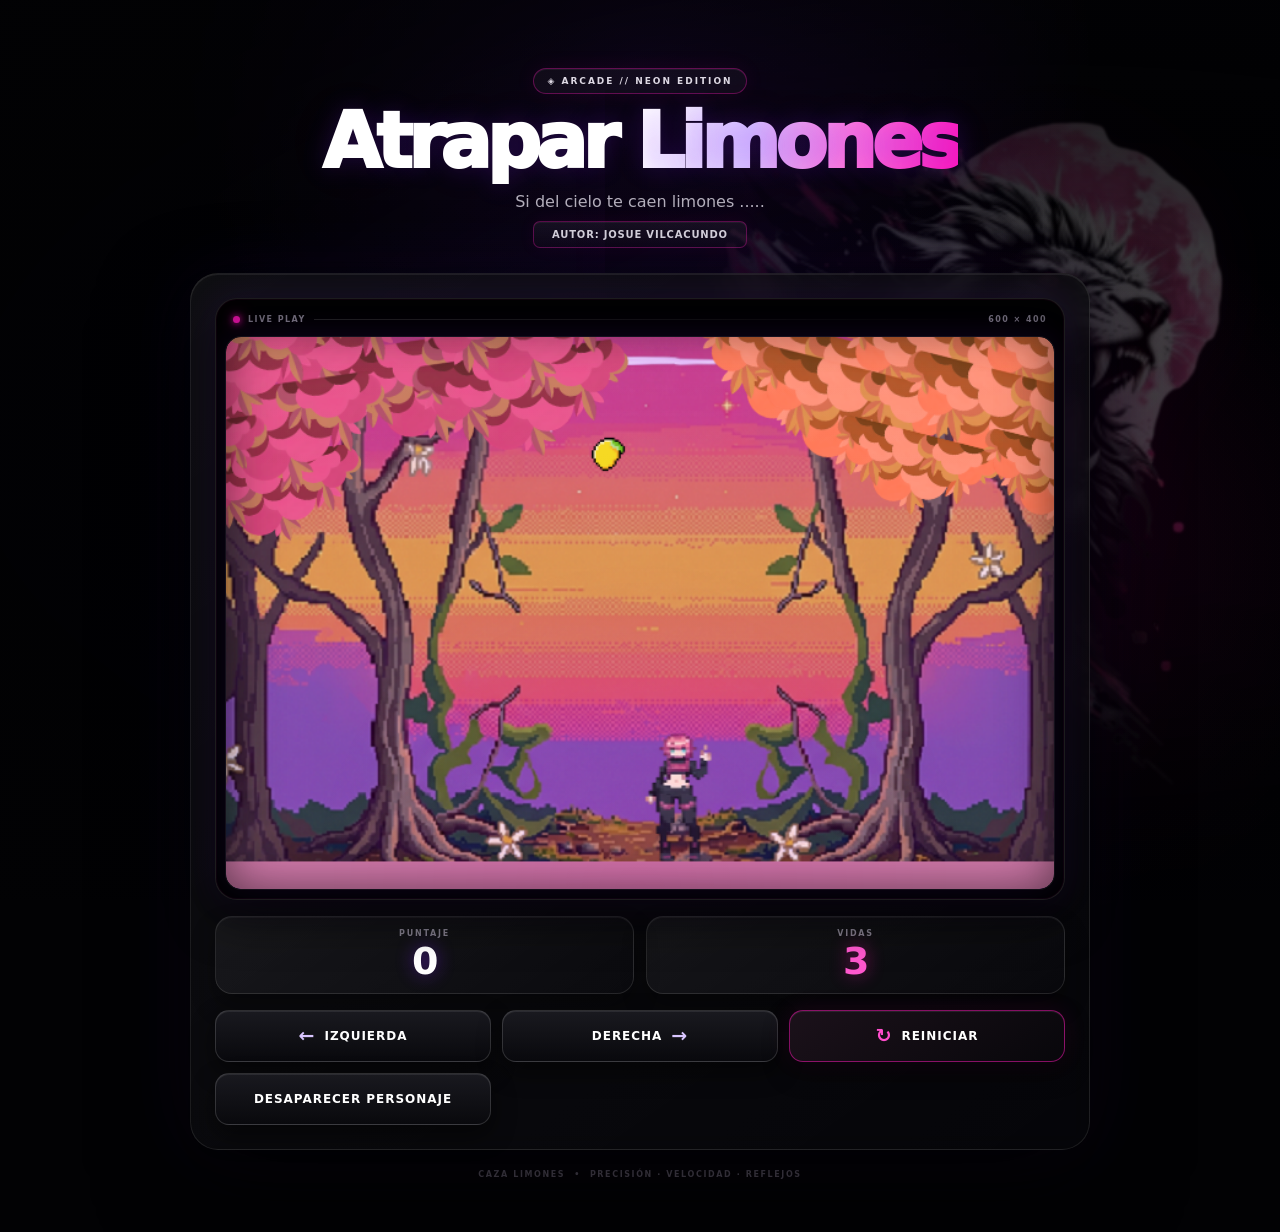
<file: index.html>
<!DOCTYPE html>
<html lang="es">
<head>
  <meta charset="UTF-8">
  <meta name="viewport" content="width=device-width, initial-scale=1.0, viewport-fit=cover">
  <meta name="theme-color" content="#030305">
  <title>Caza Estrellas · Atrapar Limones</title>
  <link href="limones.css" rel="stylesheet">
  <script src="utils.js"></script>
</head>
<body onload="iniciar()">
  <div class="contenedor">
    <header class="hero">
      <div class="hero__eyebrow">◈ ARCADE // NEON EDITION</div>
      <h1>Atrapar <span>Limones</span></h1>
      <p class="hero__sub">Si del cielo te caen limones .....</p>
      <h2>Autor: Josue Vilcacundo</h2>
    </header>

    <section class="game-shell">
      <div class="game-frame">
        <div class="game-frame__top">
          <span class="status-dot"></span>
          <span>LIVE PLAY</span>
          <span class="game-frame__line"></span>
          <span>600 × 400</span>
        </div>
        <div class="canvas-wrap">
          <canvas id="areaJuego" width="600" height="400"></canvas>
          <div class="canvas-glow"></div>
        </div>
      </div>

      <div class="panel">
        <div class="stat">
          <span class="stat__label">PUNTAJE</span>
          <strong id="txtPuntaje">0</strong>
        </div>
        <div class="stat stat--lives">
          <span class="stat__label">VIDAS</span>
          <strong id="txtVidas">3</strong>
        </div>
      </div>

      <div class="botones">
        <button type="button" onclick="moverIzquierda()">
          <span class="button-icon">←</span><span>Izquierda</span>
        </button>
        <button type="button" onclick="moverDerecha()">
          <span>Derecha</span><span class="button-icon">→</span>
        </button>
        <button type="button" class="button--accent" onclick="reiniciar()">
          <span class="button-icon">↻</span><span>Reiniciar</span>
        </button>
        <button onclick="desaparecerPersonaje()">Desaparecer Personaje</button>
      </div>
    </section>

    <footer class="footer">
      <span>CAZA LIMONES</span><span>•</span><span>PRECISIÓN · VELOCIDAD · REFLEJOS</span>
    </footer>
  </div>
  <script src="limones.js"></script>
</body>
</html>
</file>
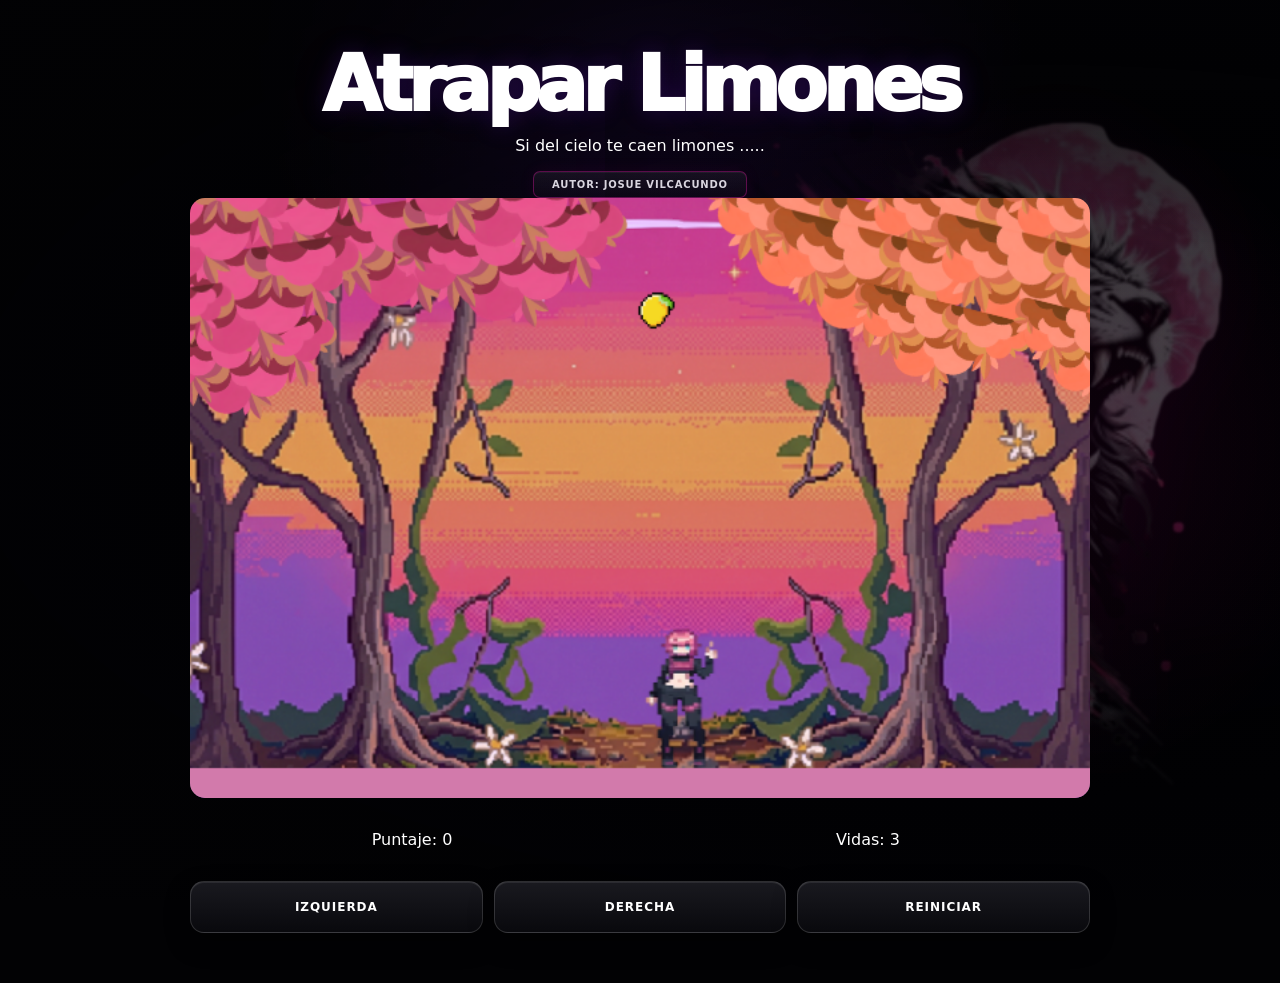
<file: limones.html>
<!DOCTYPE html>
<html>
<head>
  <title>Caza Estrellas</title>
  <link href="limones.css" rel="stylesheet"/>
  <script src="utils.js"></script>
</head>
<body onload="iniciar()">
  <div class="contenedor">
    <h1>Atrapar Limones</h1>
    <p>Si del cielo te caen limones ..... </p>
    <h2>Autor: Josue Vilcacundo</h2>
    <canvas id="areaJuego" width="600" height="400"></canvas>
    <div class="panel">
      <p>Puntaje: <span id="txtPuntaje">0</span></p>
      <p>Vidas: <span id="txtVidas">3</span></p>
    </div>
    <div class="botones">
      <button onclick="moverIzquierda()">Izquierda</button>
      <button onclick="moverDerecha()">Derecha</button>
      <button onclick="reiniciar()">Reiniciar</button>
    </div>
  </div>
  <script src="limones.js"></script>
</body>
</html>
</file>
<file: limones.css>
:root{
  --black:#020204;--black-2:#08080d;--white:#fff;--muted:#96919e;
  --purple:#7b22ff;--purple-hot:#a34cff;--magenta:#ff16b9;
  --magenta-hot:#ff4dcb;--ease:cubic-bezier(.2,.8,.2,1);
}
*{box-sizing:border-box}
html{min-width:320px;background:var(--black)}
body{
  min-height:100vh;margin:0;padding:clamp(18px,4vw,50px) 16px;
  overflow-x:hidden;color:var(--white);text-align:center;
  font-family:Inter,ui-sans-serif,system-ui,-apple-system,BlinkMacSystemFont,"Segoe UI",sans-serif;
  background:
    radial-gradient(circle at 50% 5%,rgba(123,34,255,.18),transparent 34%),
    radial-gradient(circle at 80% 45%,rgba(255,22,185,.08),transparent 30%),#020204;
  position:relative;
}

/* LEÓN ROSA: fondo global, elegante y deliberadamente sutil */
body::before{
  content:"";position:fixed;z-index:0;
  width:min(720px,72vw);height:min(720px,72vw);
  right:-45px;top:50%;transform:translateY(-50%);
  background-image:
    linear-gradient(90deg,rgba(2,2,4,.72) 0%,rgba(2,2,4,.15) 45%,rgba(2,2,4,0) 100%),
    url("leon.png");
  background-repeat:no-repeat;background-position:center;background-size:contain;
  opacity:.25;
  filter:saturate(.9) contrast(1.08) drop-shadow(0 0 35px rgba(255,22,185,.10));
  pointer-events:none;user-select:none;
}
body::after{
  content:"";position:fixed;z-index:0;inset:0;pointer-events:none;
  background:radial-gradient(ellipse at 82% 48%,transparent 0%,rgba(2,2,4,.10) 28%,rgba(2,2,4,.78) 72%,#020204 100%);
  opacity:.96;
}
.contenedor{
  width:min(100%,900px);margin:0 auto;position:relative;z-index:2;
}
.contenedor::before{
  content:"";position:fixed;z-index:-1;inset:0;pointer-events:none;opacity:.12;
  background-image:linear-gradient(rgba(255,255,255,.025) 1px,transparent 1px),linear-gradient(90deg,rgba(255,255,255,.025) 1px,transparent 1px);
  background-size:34px 34px;
  mask-image:linear-gradient(to bottom,black,transparent 92%);
}

/* CABECERA */
.hero{padding:clamp(8px,2vw,18px) 8px 25px}
.hero__eyebrow{
  display:inline-flex;align-items:center;gap:8px;margin-bottom:13px;padding:7px 13px;
  border:1px solid rgba(255,22,185,.34);border-radius:999px;color:#ded9e4;
  background:rgba(255,255,255,.035);box-shadow:0 0 22px rgba(255,22,185,.07),inset 0 1px 0 rgba(255,255,255,.06);
  font-size:9px;font-weight:900;letter-spacing:.22em;
}
h1{
  margin:0;color:#fff;font-size:clamp(42px,8vw,76px);line-height:.92;
  letter-spacing:-.065em;font-weight:950;
  text-shadow:0 0 24px rgba(123,34,255,.20),0 0 70px rgba(255,22,185,.05);
}
h1 span{
  color:transparent;background:linear-gradient(100deg,#fff 5%,#d8c5ff 36%,#ff7ddd 65%,#ff16b9 100%);
  -webkit-background-clip:text;background-clip:text;
}
.hero__sub{margin:15px auto 10px;color:#b3aebb;font-size:clamp(13px,2vw,16px)}
h2{
  display:inline-block;margin:0;padding:7px 18px;color:#d9d5df;
  border:1px solid rgba(255,22,185,.32);border-radius:7px;
  background:linear-gradient(180deg,rgba(255,255,255,.055),rgba(255,255,255,.015));
  box-shadow:0 0 18px rgba(255,22,185,.06),inset 0 1px 0 rgba(255,255,255,.05);
  font-size:10px;font-weight:800;letter-spacing:.08em;text-transform:uppercase;
}

/* JUEGO */
.game-shell{
  position:relative;padding:clamp(13px,2.5vw,24px);
  border:1px solid rgba(255,255,255,.09);border-radius:28px;
  background:linear-gradient(145deg,rgba(255,255,255,.055),rgba(255,255,255,.012)),rgba(3,3,7,.73);
  box-shadow:0 35px 90px rgba(0,0,0,.72),0 0 80px rgba(123,34,255,.08),inset 0 1px 0 rgba(255,255,255,.07);
  backdrop-filter:blur(13px);-webkit-backdrop-filter:blur(13px);
}
.game-frame{
  position:relative;padding:10px;border:1px solid rgba(255,255,255,.10);border-radius:22px;
  background:#020203;box-shadow:0 18px 45px rgba(0,0,0,.60),0 0 35px rgba(123,34,255,.12),inset 0 0 0 1px rgba(255,22,185,.055);
  overflow:hidden;
}
.game-frame::before{
  content:"";position:absolute;z-index:3;inset:0;pointer-events:none;border-radius:inherit;
  box-shadow:inset 0 0 65px rgba(0,0,0,.48);
}
.game-frame__top{
  height:28px;display:flex;align-items:center;gap:8px;padding:0 7px 7px;
  color:#7e7987;font-size:8px;font-weight:900;letter-spacing:.18em;text-transform:uppercase;text-align:left;
}
.status-dot{
  width:7px;height:7px;flex:0 0 7px;border-radius:50%;background:var(--magenta);
  box-shadow:0 0 7px var(--magenta),0 0 16px rgba(255,22,185,.75);
}
.game-frame__line{height:1px;flex:1;background:linear-gradient(90deg,rgba(255,255,255,.13),transparent)}
.canvas-wrap{
  position:relative;width:100%;overflow:hidden;border-radius:15px;background:#010102;
  box-shadow:0 0 0 1px rgba(255,255,255,.07),0 0 35px rgba(123,34,255,.12);
}
canvas{
  display:block;width:100%;height:auto;aspect-ratio:3/2;margin:0 auto;border:0;border-radius:15px;
  background-image:url("fondoCanvas.png");background-position:center;background-size:cover;background-repeat:no-repeat;
}
.canvas-glow{
  position:absolute;inset:0;pointer-events:none;border-radius:15px;
  background:linear-gradient(180deg,rgba(255,255,255,.025),transparent 25%),radial-gradient(circle at 50% 100%,rgba(255,22,185,.08),transparent 48%);
  box-shadow:inset 0 0 35px rgba(0,0,0,.24);
}

/* MARCADOR */
.panel{display:grid;grid-template-columns:repeat(2,minmax(0,1fr));gap:12px;margin:16px 0}
.stat{
  min-height:78px;display:flex;align-items:center;justify-content:center;flex-direction:column;gap:4px;
  border:1px solid rgba(255,255,255,.11);border-radius:17px;
  background:linear-gradient(145deg,rgba(255,255,255,.055),rgba(255,255,255,.012));
  box-shadow:0 12px 25px rgba(0,0,0,.28),inset 0 1px 0 rgba(255,255,255,.06);
}
.stat__label{color:#85808e;font-size:8px;font-weight:900;letter-spacing:.22em}
.stat strong{color:#fff;font-size:clamp(28px,5vw,38px);line-height:1;letter-spacing:-.04em;text-shadow:0 0 18px rgba(123,34,255,.48)}
.stat--lives strong{color:#ff58ce;text-shadow:0 0 18px rgba(255,22,185,.46)}

/* BOTONES PRO */
.botones{display:grid;grid-template-columns:repeat(3,1fr);gap:11px}
.botones button{
  position:relative;min-height:52px;display:inline-flex;align-items:center;justify-content:center;gap:9px;
  padding:12px 15px;border:1px solid rgba(255,255,255,.15);border-radius:14px;color:#fff;
  background:linear-gradient(180deg,#19191f 0%,#09090d 100%);
  box-shadow:0 10px 25px rgba(0,0,0,.45),inset 0 1px 0 rgba(255,255,255,.08);
  font:inherit;font-size:12px;font-weight:900;letter-spacing:.08em;text-transform:uppercase;
  cursor:pointer;overflow:hidden;transition:transform .2s var(--ease),border-color .2s var(--ease),box-shadow .2s var(--ease);
  -webkit-tap-highlight-color:transparent;touch-action:manipulation;
}
.botones button::before{
  content:"";position:absolute;inset:0;
  background:linear-gradient(110deg,transparent 25%,rgba(255,255,255,.13) 50%,transparent 75%);
  transform:translateX(-130%);transition:transform .55s var(--ease);
}
.botones button:hover{
  transform:translateY(-3px);border-color:rgba(163,76,255,.72);
  box-shadow:0 15px 32px rgba(0,0,0,.55),0 0 25px rgba(123,34,255,.18),inset 0 1px 0 rgba(255,255,255,.11);
}
.botones button:hover::before{transform:translateX(130%)}
.botones button:active{transform:translateY(1px) scale(.985)}
.botones button:focus-visible{outline:2px solid #fff;outline-offset:3px}
.button-icon{color:#d9c6ff;font-size:19px;line-height:1}
.botones .button--accent{
  border-color:rgba(255,22,185,.50);background:linear-gradient(145deg,#1b111a 0%,#08070b 100%);
  box-shadow:0 10px 26px rgba(0,0,0,.46),0 0 25px rgba(255,22,185,.09),inset 0 1px 0 rgba(255,255,255,.08);
}
.botones .button--accent:hover{
  border-color:rgba(255,22,185,.90);
  box-shadow:0 15px 34px rgba(0,0,0,.55),0 0 32px rgba(255,22,185,.20),inset 0 1px 0 rgba(255,255,255,.11);
}
.button--accent .button-icon{color:var(--magenta-hot)}
.footer{display:flex;justify-content:center;align-items:center;gap:9px;margin:20px 0 3px;color:#55515d;font-size:8px;font-weight:800;letter-spacing:.20em}

/* RESPONSIVE */
@media (max-width:700px){
  body{padding:18px 10px 28px}
  body::before{width:580px;height:580px;right:-180px;top:42%;opacity:.18}
  .game-shell{padding:11px;border-radius:21px}
  .game-frame{padding:7px;border-radius:17px}
  .game-frame__top{padding-inline:4px}
  canvas,.canvas-wrap{border-radius:12px}
}
@media (max-width:520px){
  body{padding:13px 8px 24px}
  body::before{width:460px;height:460px;right:50%;top:28%;transform:translate(50%,-50%);opacity:.10}
  .hero{padding-bottom:17px}
  .hero__eyebrow{font-size:7px;letter-spacing:.13em}
  h1{font-size:clamp(38px,12vw,52px)}
  .hero__sub{margin-top:11px;font-size:12px}
  h2{font-size:8px;padding:6px 13px}
  .game-shell{padding:9px;border-radius:19px}
  .game-frame{padding:6px}
  .game-frame__top{height:24px;font-size:7px;letter-spacing:.11em}
  .panel{gap:8px;margin:11px 0}
  .stat{min-height:68px;border-radius:14px}
  .stat strong{font-size:27px}
  .botones{grid-template-columns:1fr 1fr;gap:8px}
  .botones button{min-height:48px;padding:10px 8px;border-radius:12px;font-size:10px;letter-spacing:.06em}
  .botones .button--accent{grid-column:1/-1}
  .footer{font-size:7px;letter-spacing:.10em}
}
@media (max-width:360px){
  body{padding-inline:6px}
  .game-shell{padding:7px}
  .game-frame{padding:5px}
  .botones button{min-height:46px}
}
@media (prefers-reduced-motion:reduce){
  *,*::before,*::after{transition-duration:.01ms!important;animation-duration:.01ms!important;animation-iteration-count:1!important}
}
</file>
